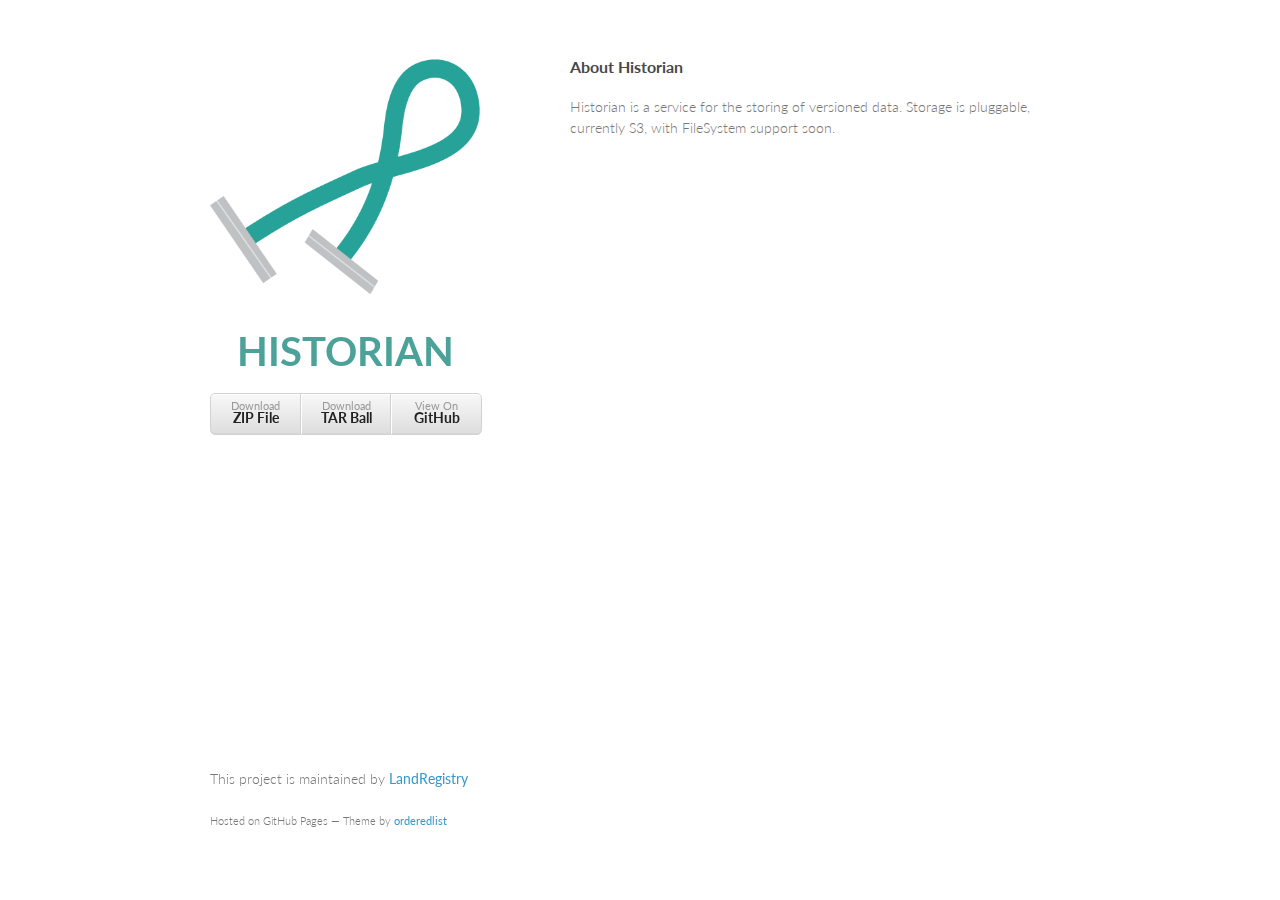
<file: index.html>
<!doctype html>
<html>
  <head>
    <meta charset="utf-8">
    <meta http-equiv="X-UA-Compatible" content="chrome=1">
    <title>Historian by LandRegistry</title>

    <link rel="stylesheet" href="stylesheets/styles.css">
    <link rel="stylesheet" href="stylesheets/pygment_trac.css">
    <meta name="viewport" content="width=device-width, initial-scale=1, user-scalable=no">
    <!--[if lt IE 9]>
    <script src="//html5shiv.googlecode.com/svn/trunk/html5.js"></script>
    <![endif]-->
  </head>
  <body>
    <div class="wrapper">
      <header>
        <img class="logo" src="logo.png" alt="Historian logo" />
        <h1>Historian</h1>
        <ul>
          <li><a href="https://github.com/LandRegistry/historian/zipball/master">Download <strong>ZIP File</strong></a></li>
          <li><a href="https://github.com/LandRegistry/historian/tarball/master">Download <strong>TAR Ball</strong></a></li>
          <li><a href="https://github.com/LandRegistry/historian">View On <strong>GitHub</strong></a></li>
        </ul>
      </header>
      <section>


        <h3>About Historian</h3>
        <p>
          Historian is a service for the storing of versioned data. Storage is pluggable, currently S3, with FileSystem support soon.
        </p>

      </section>
      <footer>
        <p>This project is maintained by <a href="https://github.com/LandRegistry">LandRegistry</a></p>
        <p><small>Hosted on GitHub Pages &mdash; Theme by <a href="https://github.com/orderedlist">orderedlist</a></small></p>
      </footer>
    </div>
    <script src="javascripts/scale.fix.js"></script>

  </body>
</html>
</file>
<file: stylesheets/styles.css>
@import url(https://fonts.googleapis.com/css?family=Lato:300italic,700italic,300,700);

body {
  padding:50px;
  font:14px/1.5 Lato, "Helvetica Neue", Helvetica, Arial, sans-serif;
  color:#777;
  font-weight:300;
}

h1, h2, h3, h4, h5, h6 {
  color:#222;
  margin:0 0 20px;
}

p, ul, ol, table, pre, dl {
  margin:0 0 20px;
}

h1, h2, h3 {
  line-height:1.1;
}

h1 {
  font-size:28px;
}

h2 {
  color:#393939;
}

h3, h4, h5, h6 {
  color:#494949;
}

a {
  color:#39c;
  font-weight:400;
  text-decoration:none;
}

a small {
  font-size:11px;
  color:#777;
  margin-top:-0.6em;
  display:block;
}

.wrapper {
  width:860px;
  margin:0 auto;
}

blockquote {
  border-left:1px solid #e5e5e5;
  margin:0;
  padding:0 0 0 20px;
  font-style:italic;
}

code, pre {
  font-family:Monaco, Bitstream Vera Sans Mono, Lucida Console, Terminal;
  color:#333;
  font-size:12px;
}

pre {
  padding:8px 15px;
  background: #f8f8f8;
  border-radius:5px;
  border:1px solid #e5e5e5;
  overflow-x: auto;
}

table {
  width:100%;
  border-collapse:collapse;
}

th, td {
  text-align:left;
  padding:5px 10px;
  border-bottom:1px solid #e5e5e5;
}

dt {
  color:#444;
  font-weight:700;
}

th {
  color:#444;
}

img {
  max-width:100%;
}

header {
  width:270px;
  float:left;
  position:fixed;
}

header ul {
  list-style:none;
  height:40px;

  padding:0;

  background: #eee;
  background: -moz-linear-gradient(top, #f8f8f8 0%, #dddddd 100%);
  background: -webkit-gradient(linear, left top, left bottom, color-stop(0%,#f8f8f8), color-stop(100%,#dddddd));
  background: -webkit-linear-gradient(top, #f8f8f8 0%,#dddddd 100%);
  background: -o-linear-gradient(top, #f8f8f8 0%,#dddddd 100%);
  background: -ms-linear-gradient(top, #f8f8f8 0%,#dddddd 100%);
  background: linear-gradient(top, #f8f8f8 0%,#dddddd 100%);

  border-radius:5px;
  border:1px solid #d2d2d2;
  box-shadow:inset #fff 0 1px 0, inset rgba(0,0,0,0.03) 0 -1px 0;
  width:270px;
}

header li {
  width:89px;
  float:left;
  border-right:1px solid #d2d2d2;
  height:40px;
}

header ul a {
  line-height:1;
  font-size:11px;
  color:#999;
  display:block;
  text-align:center;
  padding-top:6px;
  height:40px;
}

strong {
  color:#222;
  font-weight:700;
}

header ul li + li {
  width:88px;
  border-left:1px solid #fff;
}

header ul li + li + li {
  border-right:none;
  width:89px;
}

header ul a strong {
  font-size:14px;
  display:block;
  color:#222;
}

section {
  width:500px;
  float:right;
  padding-bottom:50px;
}

small {
  font-size:11px;
}

hr {
  border:0;
  background:#e5e5e5;
  height:1px;
  margin:0 0 20px;
}

footer {
  width:270px;
  float:left;
  position:fixed;
  bottom:50px;
}

@media print, screen and (max-width: 960px) {

  div.wrapper {
    width:auto;
    margin:0;
  }

  header, section, footer {
    float:none;
    position:static;
    width:auto;
  }

  header {
    padding-right:320px;
  }

  section {
    border:1px solid #e5e5e5;
    border-width:1px 0;
    padding:20px 0;
    margin:0 0 20px;
  }

  header a small {
    display:inline;
  }

  header ul {
    position:absolute;
    right:50px;
    top:52px;
  }
}

@media print, screen and (max-width: 720px) {
  body {
    word-wrap:break-word;
  }

  header {
    padding:0;
  }

  header ul, header p.view {
    position:static;
  }

  pre, code {
    word-wrap:normal;
  }
}

@media print, screen and (max-width: 480px) {
  body {
    padding:15px;
  }

  header ul {
    display:none;
  }
}

@media print {
  body {
    padding:0.4in;
    font-size:12pt;
    color:#444;
  }
}

/* Custom */

.logo {
  width:270px;
}

header h1 {
    text-transform: uppercase;
    margin-top: 30px;
    text-align: center;
    color: #4CA299;
    font-size: 40px;
}
</file>
<file: stylesheets/pygment_trac.css>
.highlight  { background: #ffffff; }
.highlight .c { color: #999988; font-style: italic } /* Comment */
.highlight .err { color: #a61717; background-color: #e3d2d2 } /* Error */
.highlight .k { font-weight: bold } /* Keyword */
.highlight .o { font-weight: bold } /* Operator */
.highlight .cm { color: #999988; font-style: italic } /* Comment.Multiline */
.highlight .cp { color: #999999; font-weight: bold } /* Comment.Preproc */
.highlight .c1 { color: #999988; font-style: italic } /* Comment.Single */
.highlight .cs { color: #999999; font-weight: bold; font-style: italic } /* Comment.Special */
.highlight .gd { color: #000000; background-color: #ffdddd } /* Generic.Deleted */
.highlight .gd .x { color: #000000; background-color: #ffaaaa } /* Generic.Deleted.Specific */
.highlight .ge { font-style: italic } /* Generic.Emph */
.highlight .gr { color: #aa0000 } /* Generic.Error */
.highlight .gh { color: #999999 } /* Generic.Heading */
.highlight .gi { color: #000000; background-color: #ddffdd } /* Generic.Inserted */
.highlight .gi .x { color: #000000; background-color: #aaffaa } /* Generic.Inserted.Specific */
.highlight .go { color: #888888 } /* Generic.Output */
.highlight .gp { color: #555555 } /* Generic.Prompt */
.highlight .gs { font-weight: bold } /* Generic.Strong */
.highlight .gu { color: #800080; font-weight: bold; } /* Generic.Subheading */
.highlight .gt { color: #aa0000 } /* Generic.Traceback */
.highlight .kc { font-weight: bold } /* Keyword.Constant */
.highlight .kd { font-weight: bold } /* Keyword.Declaration */
.highlight .kn { font-weight: bold } /* Keyword.Namespace */
.highlight .kp { font-weight: bold } /* Keyword.Pseudo */
.highlight .kr { font-weight: bold } /* Keyword.Reserved */
.highlight .kt { color: #445588; font-weight: bold } /* Keyword.Type */
.highlight .m { color: #009999 } /* Literal.Number */
.highlight .s { color: #d14 } /* Literal.String */
.highlight .na { color: #008080 } /* Name.Attribute */
.highlight .nb { color: #0086B3 } /* Name.Builtin */
.highlight .nc { color: #445588; font-weight: bold } /* Name.Class */
.highlight .no { color: #008080 } /* Name.Constant */
.highlight .ni { color: #800080 } /* Name.Entity */
.highlight .ne { color: #990000; font-weight: bold } /* Name.Exception */
.highlight .nf { color: #990000; font-weight: bold } /* Name.Function */
.highlight .nn { color: #555555 } /* Name.Namespace */
.highlight .nt { color: #000080 } /* Name.Tag */
.highlight .nv { color: #008080 } /* Name.Variable */
.highlight .ow { font-weight: bold } /* Operator.Word */
.highlight .w { color: #bbbbbb } /* Text.Whitespace */
.highlight .mf { color: #009999 } /* Literal.Number.Float */
.highlight .mh { color: #009999 } /* Literal.Number.Hex */
.highlight .mi { color: #009999 } /* Literal.Number.Integer */
.highlight .mo { color: #009999 } /* Literal.Number.Oct */
.highlight .sb { color: #d14 } /* Literal.String.Backtick */
.highlight .sc { color: #d14 } /* Literal.String.Char */
.highlight .sd { color: #d14 } /* Literal.String.Doc */
.highlight .s2 { color: #d14 } /* Literal.String.Double */
.highlight .se { color: #d14 } /* Literal.String.Escape */
.highlight .sh { color: #d14 } /* Literal.String.Heredoc */
.highlight .si { color: #d14 } /* Literal.String.Interpol */
.highlight .sx { color: #d14 } /* Literal.String.Other */
.highlight .sr { color: #009926 } /* Literal.String.Regex */
.highlight .s1 { color: #d14 } /* Literal.String.Single */
.highlight .ss { color: #990073 } /* Literal.String.Symbol */
.highlight .bp { color: #999999 } /* Name.Builtin.Pseudo */
.highlight .vc { color: #008080 } /* Name.Variable.Class */
.highlight .vg { color: #008080 } /* Name.Variable.Global */
.highlight .vi { color: #008080 } /* Name.Variable.Instance */
.highlight .il { color: #009999 } /* Literal.Number.Integer.Long */

.type-csharp .highlight .k { color: #0000FF }
.type-csharp .highlight .kt { color: #0000FF }
.type-csharp .highlight .nf { color: #000000; font-weight: normal }
.type-csharp .highlight .nc { color: #2B91AF }
.type-csharp .highlight .nn { color: #000000 }
.type-csharp .highlight .s { color: #A31515 }
.type-csharp .highlight .sc { color: #A31515 }
</file>
